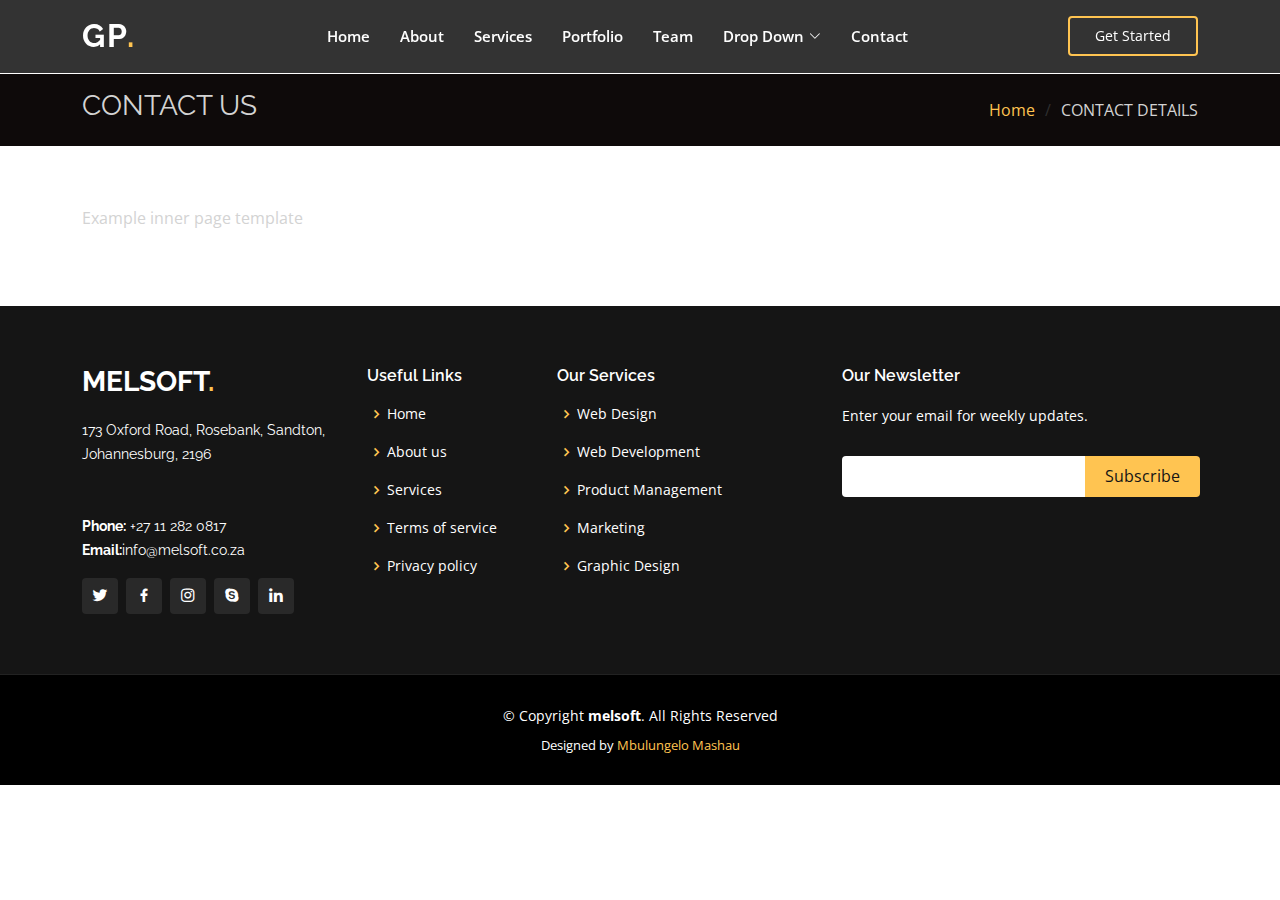
<file: inner-page.html>
<!DOCTYPE html>
<html lang="en">

<head>
  <meta charset="utf-8">
  <meta content="width=device-width, initial-scale=1.0" name="viewport">

  <title>Inner Page - Gp Bootstrap Template</title>
  <meta content="" name="description">
  <meta content="" name="keywords">

  <!-- Favicons -->
  <link href="assets/img/favicon.png" rel="icon">
  <link href="assets/img/apple-touch-icon.png" rel="apple-touch-icon">

  <!-- Google Fonts -->
  <link href="https://fonts.googleapis.com/css?family=Open+Sans:300,300i,400,400i,600,600i,700,700i|Raleway:300,300i,400,400i,500,500i,600,600i,700,700i|Poppins:300,300i,400,400i,500,500i,600,600i,700,700i" rel="stylesheet">

  <!-- Vendor CSS Files -->
  <link href="assets/vendor/aos/aos.css" rel="stylesheet">
  <link href="assets/vendor/bootstrap/css/bootstrap.min.css" rel="stylesheet">
  <link href="assets/vendor/bootstrap-icons/bootstrap-icons.css" rel="stylesheet">
  <link href="assets/vendor/boxicons/css/boxicons.min.css" rel="stylesheet">
  <link href="assets/vendor/glightbox/css/glightbox.min.css" rel="stylesheet">
  <link href="assets/vendor/remixicon/remixicon.css" rel="stylesheet">
  <link href="assets/vendor/swiper/swiper-bundle.min.css" rel="stylesheet">

  <!-- Template Main CSS File -->
  <link href="assets/css/style.css" rel="stylesheet">

  <!-- =======================================================
  * Template Name: Gp
  * Template URL: https://bootstrapmade.com/gp-free-multipurpose-html-bootstrap-template/
  * Updated: Mar 17 2024 with Bootstrap v5.3.3
  * Author: BootstrapMade.com
  * License: https://bootstrapmade.com/license/
  ======================================================== -->
</head>

<body>

  <!-- ======= Header ======= -->
  <header id="header" class="fixed-top header-inner-pages">
    <div class="container d-flex align-items-center justify-content-lg-between">

      <h1 class="logo me-auto me-lg-0"><a href="index.html">Gp<span>.</span></a></h1>
      <!-- Uncomment below if you prefer to use an image logo -->
      <!-- <a href="index.html" class="logo me-auto me-lg-0"><img src="assets/img/logo.png" alt="" class="img-fluid"></a>-->

      <nav id="navbar" class="navbar order-last order-lg-0">
        <ul>
          <li><a class="nav-link scrollto " href="#hero">Home</a></li>
          <li><a class="nav-link scrollto" href="#about">About</a></li>
          <li><a class="nav-link scrollto" href="#services">Services</a></li>
          <li><a class="nav-link scrollto " href="#portfolio">Portfolio</a></li>
          <li><a class="nav-link scrollto" href="#team">Team</a></li>
          <li class="dropdown"><a href="#"><span>Drop Down</span> <i class="bi bi-chevron-down"></i></a>
            <ul>
              <li><a href="#">Drop Down 1</a></li>
              <li class="dropdown"><a href="#"><span>Deep Drop Down</span> <i class="bi bi-chevron-right"></i></a>
                <ul>
                  <li><a href="#">Deep Drop Down 1</a></li>
                  <li><a href="#">Deep Drop Down 2</a></li>
                  <li><a href="#">Deep Drop Down 3</a></li>
                  <li><a href="#">Deep Drop Down 4</a></li>
                  <li><a href="#">Deep Drop Down 5</a></li>
                </ul>
              </li>
              <li><a href="#">Drop Down 2</a></li>
              <li><a href="#">Drop Down 3</a></li>
              <li><a href="#">Drop Down 4</a></li>
            </ul>
          </li>
          <li><a class="nav-link scrollto" href="#contact">Contact</a></li>
        </ul>
        <i class="bi bi-list mobile-nav-toggle"></i>
      </nav><!-- .navbar -->

      <a href="#about" class="get-started-btn scrollto">Get Started</a>

    </div>
  </header><!-- End Header -->

  <main id="main">

    <!-- ======= Breadcrumbs ======= -->
    <section class="breadcrumbs">
      <div class="container">

        <div class="d-flex justify-content-between align-items-center">
          <h2>CONTACT US</h2>
          <ol>
            <li><a href="index.html">Home</a></li>
            <li>CONTACT DETAILS</li>
          </ol>
        </div>

      </div>
    </section><!-- End Breadcrumbs -->

    <section class="inner-page">
      <div class="container">
        <p>
          Example inner page template
        </p>
      </div>
    </section>

  </main><!-- End #main -->

  <!-- ======= Footer ======= -->
  <footer id="footer">
    <div class="footer-top">
      <div class="container">
        <div class="row">

          <div class="col-lg-3 col-md-6">
            <div class="footer-info">
              <h3>MELSOFT<span>.</span></h3>
              <p>
                173 Oxford Road, Rosebank, Sandton, Johannesburg, 2196<br>
                <br><br>
                <strong>Phone:</strong> +27 11 282 0817<br>
                <strong>Email:</strong>info@melsoft.co.za <br>
              </p>
              <div class="social-links mt-3">
                <a href="#" class="twitter"><i class="bx bxl-twitter"></i></a>
                <a href="#" class="facebook"><i class="bx bxl-facebook"></i></a>
                <a href="#" class="instagram"><i class="bx bxl-instagram"></i></a>
                <a href="#" class="google-plus"><i class="bx bxl-skype"></i></a>
                <a href="#" class="linkedin"><i class="bx bxl-linkedin"></i></a>
              </div>
            </div>
          </div>

          <div class="col-lg-2 col-md-6 footer-links">
            <h4>Useful Links</h4>
            <ul>
              <li><i class="bx bx-chevron-right"></i> <a href="#">Home</a></li>
              <li><i class="bx bx-chevron-right"></i> <a href="#">About us</a></li>
              <li><i class="bx bx-chevron-right"></i> <a href="#">Services</a></li>
              <li><i class="bx bx-chevron-right"></i> <a href="#">Terms of service</a></li>
              <li><i class="bx bx-chevron-right"></i> <a href="#">Privacy policy</a></li>
            </ul>
          </div>

          <div class="col-lg-3 col-md-6 footer-links">
            <h4>Our Services</h4>
            <ul>
              <li><i class="bx bx-chevron-right"></i> <a href="#">Web Design</a></li>
              <li><i class="bx bx-chevron-right"></i> <a href="#">Web Development</a></li>
              <li><i class="bx bx-chevron-right"></i> <a href="#">Product Management</a></li>
              <li><i class="bx bx-chevron-right"></i> <a href="#">Marketing</a></li>
              <li><i class="bx bx-chevron-right"></i> <a href="#">Graphic Design</a></li>
            </ul>
          </div>

          <div class="col-lg-4 col-md-6 footer-newsletter">
            <h4>Our Newsletter</h4>
            <p>Enter your email for weekly updates.</p>
            <form action="" method="post">
              <input type="email" name="email"><input type="submit" value="Subscribe">
            </form>

          </div>

        </div>
      </div>
    </div>

    <div class="container">
      <div class="copyright">
        &copy; Copyright <strong><span>melsoft</span></strong>. All Rights Reserved
      </div>
      <div class="credits">
        <!-- All the links in the footer should remain intact. -->
        <!-- You can delete the links only if you purchased the pro version. -->
        <!-- Licensing information: https://bootstrapmade.com/license/ -->
        <!-- Purchase the pro version with working PHP/AJAX contact form: https://bootstrapmade.com/gp-free-multipurpose-html-bootstrap-template/ -->
        Designed by <a href="https://bootstrapmade.com/">Mbulungelo Mashau</a>
      </div>
    </div>
  </footer><!-- End Footer -->

  <div id="preloader"></div>
  <a href="#" class="back-to-top d-flex align-items-center justify-content-center"><i class="bi bi-arrow-up-short"></i></a>

  <!-- Vendor JS Files -->
  <script src="assets/vendor/purecounter/purecounter_vanilla.js"></script>
  <script src="assets/vendor/aos/aos.js"></script>
  <script src="assets/vendor/bootstrap/js/bootstrap.bundle.min.js"></script>
  <script src="assets/vendor/glightbox/js/glightbox.min.js"></script>
  <script src="assets/vendor/isotope-layout/isotope.pkgd.min.js"></script>
  <script src="assets/vendor/swiper/swiper-bundle.min.js"></script>
  <script src="assets/vendor/php-email-form/validate.js"></script>

  <!-- Template Main JS File -->
  <script src="assets/js/main.js"></script>

</body>

</html>
</file>
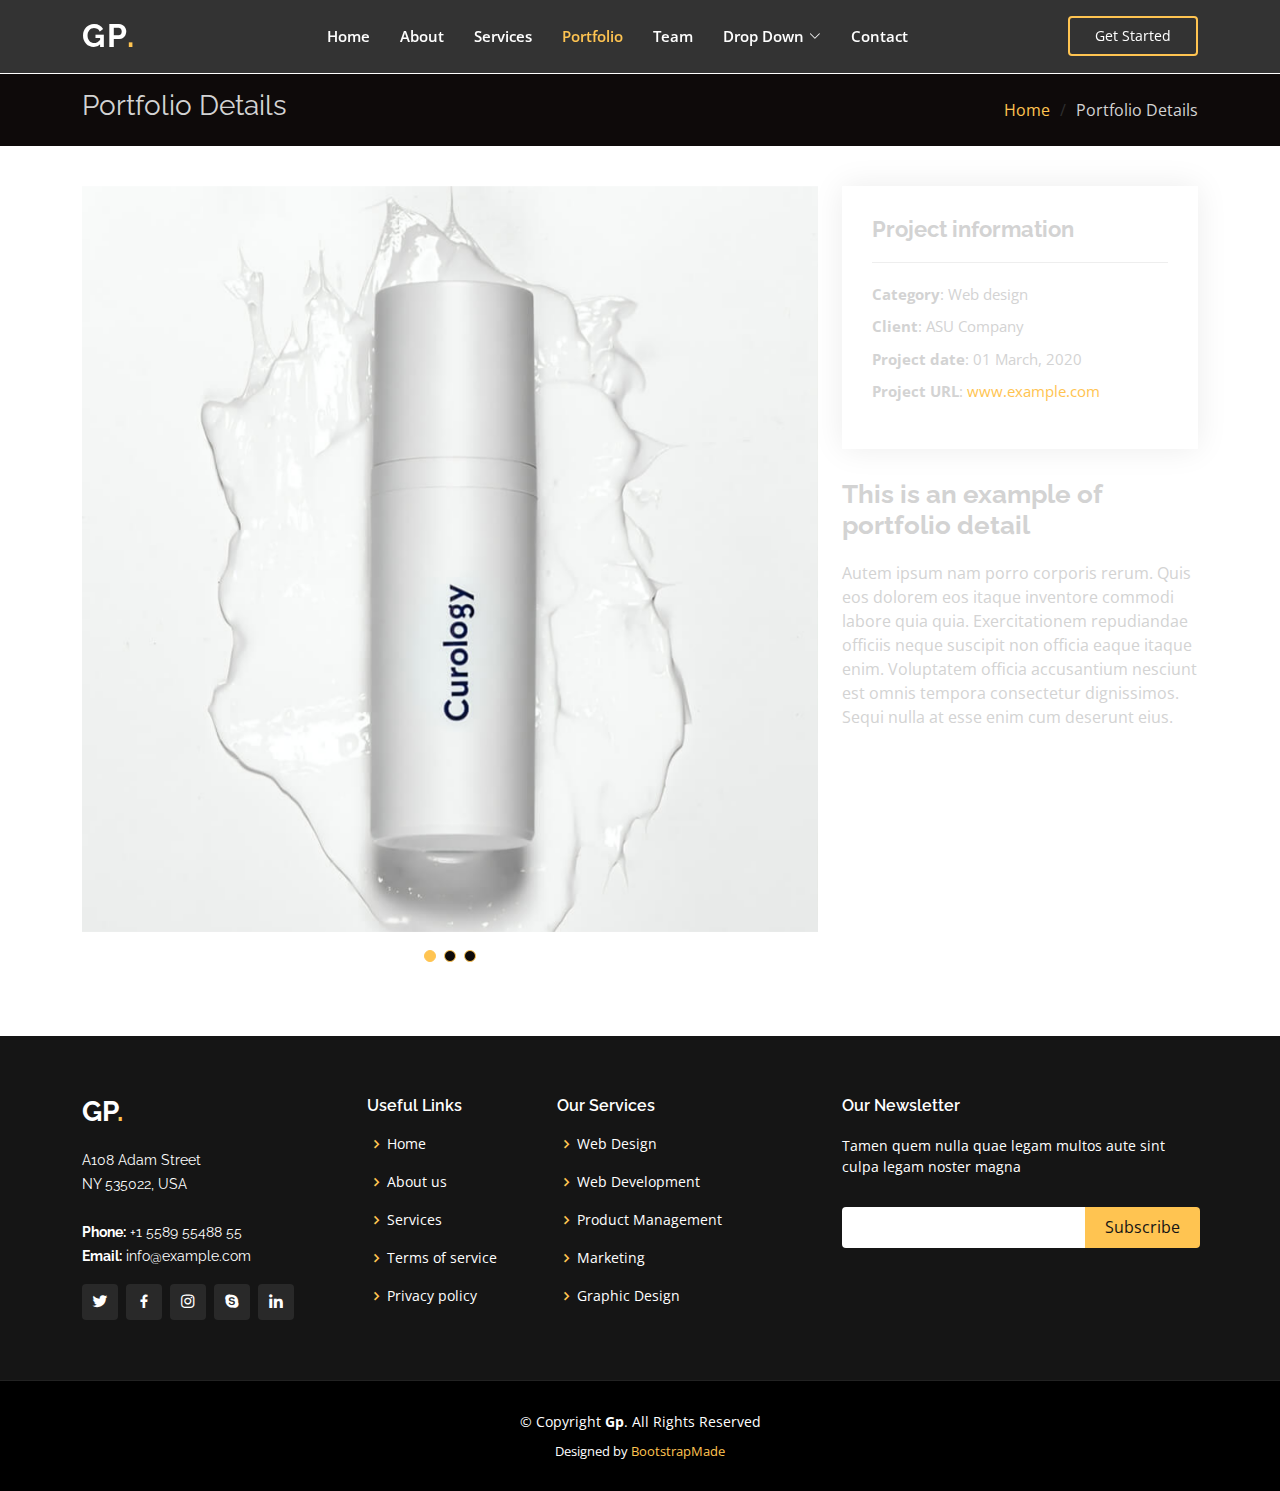
<file: portfolio-details.html>
<!DOCTYPE html>
<html lang="en">

<head>
  <meta charset="utf-8">
  <meta content="width=device-width, initial-scale=1.0" name="viewport">

  <title>Portfolio Details - Gp Bootstrap Template</title>
  <meta content="" name="description">
  <meta content="" name="keywords">

  <!-- Favicons -->
  <link href="assets/img/favicon.png" rel="icon">
  <link href="assets/img/apple-touch-icon.png" rel="apple-touch-icon">

  <!-- Google Fonts -->
  <link href="https://fonts.googleapis.com/css?family=Open+Sans:300,300i,400,400i,600,600i,700,700i|Raleway:300,300i,400,400i,500,500i,600,600i,700,700i|Poppins:300,300i,400,400i,500,500i,600,600i,700,700i" rel="stylesheet">

  <!-- Vendor CSS Files -->
  <link href="assets/vendor/aos/aos.css" rel="stylesheet">
  <link href="assets/vendor/bootstrap/css/bootstrap.min.css" rel="stylesheet">
  <link href="assets/vendor/bootstrap-icons/bootstrap-icons.css" rel="stylesheet">
  <link href="assets/vendor/boxicons/css/boxicons.min.css" rel="stylesheet">
  <link href="assets/vendor/glightbox/css/glightbox.min.css" rel="stylesheet">
  <link href="assets/vendor/remixicon/remixicon.css" rel="stylesheet">
  <link href="assets/vendor/swiper/swiper-bundle.min.css" rel="stylesheet">

  <!-- Template Main CSS File -->
  <link href="assets/css/style.css" rel="stylesheet">

  <!-- =======================================================
  * Template Name: Gp
  * Template URL: https://bootstrapmade.com/gp-free-multipurpose-html-bootstrap-template/
  * Updated: Mar 17 2024 with Bootstrap v5.3.3
  * Author: BootstrapMade.com
  * License: https://bootstrapmade.com/license/
  ======================================================== -->
</head>

<body>

  <!-- ======= Header ======= -->
  <header id="header" class="fixed-top header-inner-pages">
    <div class="container d-flex align-items-center justify-content-lg-between">

      <h1 class="logo me-auto me-lg-0"><a href="index.html">Gp<span>.</span></a></h1>
      <!-- Uncomment below if you prefer to use an image logo -->
      <!-- <a href="index.html" class="logo me-auto me-lg-0"><img src="assets/img/logo.png" alt="" class="img-fluid"></a>-->

      <nav id="navbar" class="navbar order-last order-lg-0">
        <ul>
          <li><a class="nav-link scrollto " href="#hero">Home</a></li>
          <li><a class="nav-link scrollto" href="#about">About</a></li>
          <li><a class="nav-link scrollto" href="#services">Services</a></li>
          <li><a class="nav-link scrollto active" href="#portfolio">Portfolio</a></li>
          <li><a class="nav-link scrollto" href="#team">Team</a></li>
          <li class="dropdown"><a href="#"><span>Drop Down</span> <i class="bi bi-chevron-down"></i></a>
            <ul>
              <li><a href="#">Drop Down 1</a></li>
              <li class="dropdown"><a href="#"><span>Deep Drop Down</span> <i class="bi bi-chevron-right"></i></a>
                <ul>
                  <li><a href="#">Deep Drop Down 1</a></li>
                  <li><a href="#">Deep Drop Down 2</a></li>
                  <li><a href="#">Deep Drop Down 3</a></li>
                  <li><a href="#">Deep Drop Down 4</a></li>
                  <li><a href="#">Deep Drop Down 5</a></li>
                </ul>
              </li>
              <li><a href="#">Drop Down 2</a></li>
              <li><a href="#">Drop Down 3</a></li>
              <li><a href="#">Drop Down 4</a></li>
            </ul>
          </li>
          <li><a class="nav-link scrollto" href="#contact">Contact</a></li>
        </ul>
        <i class="bi bi-list mobile-nav-toggle"></i>
      </nav><!-- .navbar -->

      <a href="#about" class="get-started-btn scrollto">Get Started</a>

    </div>
  </header><!-- End Header -->

  <main id="main">

    <!-- ======= Breadcrumbs ======= -->
    <section id="breadcrumbs" class="breadcrumbs">
      <div class="container">

        <div class="d-flex justify-content-between align-items-center">
          <h2>Portfolio Details</h2>
          <ol>
            <li><a href="index.html">Home</a></li>
            <li>Portfolio Details</li>
          </ol>
        </div>

      </div>
    </section><!-- End Breadcrumbs -->

    <!-- ======= Portfolio Details Section ======= -->
    <section id="portfolio-details" class="portfolio-details">
      <div class="container">

        <div class="row gy-4">

          <div class="col-lg-8">
            <div class="portfolio-details-slider swiper">
              <div class="swiper-wrapper align-items-center">

                <div class="swiper-slide">
                  <img src="assets/img/portfolio/portfolio-1.jpg" alt="">
                </div>

                <div class="swiper-slide">
                  <img src="assets/img/portfolio/portfolio-2.jpg" alt="">
                </div>

                <div class="swiper-slide">
                  <img src="assets/img/portfolio/portfolio-3.jpg" alt="">
                </div>

              </div>
              <div class="swiper-pagination"></div>
            </div>
          </div>

          <div class="col-lg-4">
            <div class="portfolio-info">
              <h3>Project information</h3>
              <ul>
                <li><strong>Category</strong>: Web design</li>
                <li><strong>Client</strong>: ASU Company</li>
                <li><strong>Project date</strong>: 01 March, 2020</li>
                <li><strong>Project URL</strong>: <a href="#">www.example.com</a></li>
              </ul>
            </div>
            <div class="portfolio-description">
              <h2>This is an example of portfolio detail</h2>
              <p>
                Autem ipsum nam porro corporis rerum. Quis eos dolorem eos itaque inventore commodi labore quia quia. Exercitationem repudiandae officiis neque suscipit non officia eaque itaque enim. Voluptatem officia accusantium nesciunt est omnis tempora consectetur dignissimos. Sequi nulla at esse enim cum deserunt eius.
              </p>
            </div>
          </div>

        </div>

      </div>
    </section><!-- End Portfolio Details Section -->

  </main><!-- End #main -->

  <!-- ======= Footer ======= -->
  <footer id="footer">
    <div class="footer-top">
      <div class="container">
        <div class="row">

          <div class="col-lg-3 col-md-6">
            <div class="footer-info">
              <h3>Gp<span>.</span></h3>
              <p>
                A108 Adam Street <br>
                NY 535022, USA<br><br>
                <strong>Phone:</strong> +1 5589 55488 55<br>
                <strong>Email:</strong> info@example.com<br>
              </p>
              <div class="social-links mt-3">
                <a href="#" class="twitter"><i class="bx bxl-twitter"></i></a>
                <a href="#" class="facebook"><i class="bx bxl-facebook"></i></a>
                <a href="#" class="instagram"><i class="bx bxl-instagram"></i></a>
                <a href="#" class="google-plus"><i class="bx bxl-skype"></i></a>
                <a href="#" class="linkedin"><i class="bx bxl-linkedin"></i></a>
              </div>
            </div>
          </div>

          <div class="col-lg-2 col-md-6 footer-links">
            <h4>Useful Links</h4>
            <ul>
              <li><i class="bx bx-chevron-right"></i> <a href="#">Home</a></li>
              <li><i class="bx bx-chevron-right"></i> <a href="#">About us</a></li>
              <li><i class="bx bx-chevron-right"></i> <a href="#">Services</a></li>
              <li><i class="bx bx-chevron-right"></i> <a href="#">Terms of service</a></li>
              <li><i class="bx bx-chevron-right"></i> <a href="#">Privacy policy</a></li>
            </ul>
          </div>

          <div class="col-lg-3 col-md-6 footer-links">
            <h4>Our Services</h4>
            <ul>
              <li><i class="bx bx-chevron-right"></i> <a href="#">Web Design</a></li>
              <li><i class="bx bx-chevron-right"></i> <a href="#">Web Development</a></li>
              <li><i class="bx bx-chevron-right"></i> <a href="#">Product Management</a></li>
              <li><i class="bx bx-chevron-right"></i> <a href="#">Marketing</a></li>
              <li><i class="bx bx-chevron-right"></i> <a href="#">Graphic Design</a></li>
            </ul>
          </div>

          <div class="col-lg-4 col-md-6 footer-newsletter">
            <h4>Our Newsletter</h4>
            <p>Tamen quem nulla quae legam multos aute sint culpa legam noster magna</p>
            <form action="" method="post">
              <input type="email" name="email"><input type="submit" value="Subscribe">
            </form>

          </div>

        </div>
      </div>
    </div>

    <div class="container">
      <div class="copyright">
        &copy; Copyright <strong><span>Gp</span></strong>. All Rights Reserved
      </div>
      <div class="credits">
        <!-- All the links in the footer should remain intact. -->
        <!-- You can delete the links only if you purchased the pro version. -->
        <!-- Licensing information: https://bootstrapmade.com/license/ -->
        <!-- Purchase the pro version with working PHP/AJAX contact form: https://bootstrapmade.com/gp-free-multipurpose-html-bootstrap-template/ -->
        Designed by <a href="https://bootstrapmade.com/">BootstrapMade</a>
      </div>
    </div>
  </footer><!-- End Footer -->

  <div id="preloader"></div>
  <a href="#" class="back-to-top d-flex align-items-center justify-content-center"><i class="bi bi-arrow-up-short"></i></a>

  <!-- Vendor JS Files -->
  <script src="assets/vendor/purecounter/purecounter_vanilla.js"></script>
  <script src="assets/vendor/aos/aos.js"></script>
  <script src="assets/vendor/bootstrap/js/bootstrap.bundle.min.js"></script>
  <script src="assets/vendor/glightbox/js/glightbox.min.js"></script>
  <script src="assets/vendor/isotope-layout/isotope.pkgd.min.js"></script>
  <script src="assets/vendor/swiper/swiper-bundle.min.js"></script>
  <script src="assets/vendor/php-email-form/validate.js"></script>

  <!-- Template Main JS File -->
  <script src="assets/js/main.js"></script>

</body>

</html>
</file>
<file: assets/css/style.css>
body {
  font-family: "Open Sans", sans-serif;
  color: lightgrey;
}

a {
  color: #ffc451;
  text-decoration: none;
}

a:hover {
  color: #ffd584;
  text-decoration: none;
}

h1,
h2,
h3,
h4,
h5,
h6 {
  font-family: "Raleway", sans-serif;
}

/*--------------------------------------------------------------
# Back to top button
--------------------------------------------------------------*/
.back-to-top {
  position: fixed;
  visibility: hidden;
  opacity: 0;
  right: 15px;
  bottom: 15px;
  z-index: 996;
  background: #ffc451;
  width: 40px;
  height: 40px;
  border-radius: 4px;
  transition: all 0.4s;
}

.back-to-top i {
  font-size: 28px;
  color: #151515;
  line-height: 0;
}

.back-to-top:hover {
  background: #151515;
}

.back-to-top:hover i {
  color: #ffc451;
}

.back-to-top.active {
  visibility: visible;
  opacity: 1;
}

/*--------------------------------------------------------------
# Preloader
--------------------------------------------------------------*/
#preloader {
  position: fixed;
  top: 0;
  left: 0;
  right: 0;
  bottom: 0;
  z-index: 9999;
  overflow: hidden;
  background: #151515;
}

#preloader:before {
  content: "";
  position: fixed;
  top: calc(50% - 0px);
  left: calc(50% - 30px);
  border: 6px solid #ffc451;
  border-top-color: #151515;
  border-bottom-color: #151515;
  border-radius: 50%;
  width: 60px;
  height: 60px;
  animation: animate-preloader 1s linear infinite;
}

@keyframes animate-preloader {
  0% {
    transform: rotate(0deg);
  }

  100% {
    transform: rotate(360deg);
  }
}

/*--------------------------------------------------------------
# Disable aos animation delay on mobile devices
--------------------------------------------------------------*/
@media screen and (max-width: 768px) {
  [data-aos-delay] {
    transition-delay: 0 !important;
  }
}

/*--------------------------------------------------------------
# Header
--------------------------------------------------------------*/
#header {
  transition: all 0.5s;
  z-index: 997;
  padding: 15px 0;
}

#header.header-scrolled,
#header.header-inner-pages {
  background: rgba(0, 0, 0, 0.8);
}

#header .logo {
  font-size: 32px;
  margin: 0;
  padding: 0;
  line-height: 1;
  font-weight: 700;
  letter-spacing: 2px;
  text-transform: uppercase;
}

#header .logo a {
  color: #fff;
}

#header .logo a span {
  color: #ffc451;
}

#header .logo img {
  max-height: 40px;
}

/*--------------------------------------------------------------
#  Get Startet Button
--------------------------------------------------------------*/
.get-started-btn {
  color: #fff;
  border-radius: 4px;
  padding: 7px 25px 8px 25px;
  white-space: nowrap;
  transition: 0.3s;
  font-size: 14px;
  display: inline-block;
  border: 2px solid #ffc451;
}

.get-started-btn:hover {
  background: #ffbb38;
  color: #343a40;
}

@media (max-width: 992px) {
  .get-started-btn {
    padding: 7px 20px 8px 20px;
    margin-right: 15px;
  }
}

/*--------------------------------------------------------------
# Navigation Menu
--------------------------------------------------------------*/
/**
* Desktop Navigation 
*/
.navbar {
  padding: 0;
}

.navbar ul {
  margin: 0;
  padding: 0;
  display: flex;
  list-style: none;
  align-items: center;
}

.navbar li {
  position: relative;
}

.navbar a,
.navbar a:focus {
  display: flex;
  align-items: center;
  justify-content: space-between;
  padding: 10px 0 10px 30px;
  font-size: 15px;
  font-weight: 600;
  color: #fff;
  white-space: nowrap;
  transition: 0.3s;
}

.navbar a i,
.navbar a:focus i {
  font-size: 12px;
  line-height: 0;
  margin-left: 5px;
}

.navbar a:hover,
.navbar .active,
.navbar .active:focus,
.navbar li:hover>a {
  color: #ffc451;
}

.navbar .dropdown ul {
  display: block;
  position: absolute;
  left: 14px;
  top: calc(100% + 30px);
  margin: 0;
  padding: 10px 0;
  z-index: 99;
  opacity: 0;
  visibility: hidden;
  background: #fff;
  box-shadow: 0px 0px 30px rgba(127, 137, 161, 0.25);
  transition: 0.3s;
}

.navbar .dropdown ul li {
  min-width: 200px;
}

.navbar .dropdown ul a {
  padding: 10px 20px;
  font-size: 14px;
  text-transform: none;
  color: #151515;
  font-weight: 400;
}

.navbar .dropdown ul a i {
  font-size: 12px;
}

.navbar .dropdown ul a:hover,
.navbar .dropdown ul .active:hover,
.navbar .dropdown ul li:hover>a {
  background-color: #ffc451;
}

.navbar .dropdown:hover>ul {
  opacity: 1;
  top: 100%;
  visibility: visible;
}

.navbar .dropdown .dropdown ul {
  top: 0;
  left: calc(100% - 30px);
  visibility: hidden;
}

.navbar .dropdown .dropdown:hover>ul {
  opacity: 1;
  top: 0;
  left: 100%;
  visibility: visible;
}

@media (max-width: 1366px) {
  .navbar .dropdown .dropdown ul {
    left: -90%;
  }

  .navbar .dropdown .dropdown:hover>ul {
    left: -100%;
  }
}

/**
* Mobile Navigation 
*/
.mobile-nav-toggle {
  color: #fff;
  font-size: 28px;
  cursor: pointer;
  display: none;
  line-height: 0;
  transition: 0.5s;
}

@media (max-width: 991px) {
  .mobile-nav-toggle {
    display: block;
  }

  .navbar ul {
    display: none;
  }
}

.navbar-mobile {
  position: fixed;
  overflow: hidden;
  top: 0;
  right: 0;
  left: 0;
  bottom: 0;
  background: rgba(0, 0, 0, 0.9);
  transition: 0.3s;
  z-index: 999;
}

.navbar-mobile .mobile-nav-toggle {
  position: absolute;
  top: 15px;
  right: 15px;
}

.navbar-mobile ul {
  display: block;
  position: absolute;
  top: 55px;
  right: 15px;
  bottom: 15px;
  left: 15px;
  padding: 10px 0;
  background-color: #131010;
  overflow-y: auto;
  transition: 0.3s;
}

.navbar-mobile a,
.navbar-mobile a:focus {
  padding: 10px 20px;
  font-size: 15px;
  color: #151515;
}

.navbar-mobile a:hover,
.navbar-mobile .active,
.navbar-mobile li:hover>a {
  color: #151515;
  background-color: #ffc451;
}

.navbar-mobile .getstarted,
.navbar-mobile .getstarted:focus {
  margin: 15px;
}

.navbar-mobile .dropdown ul {
  position: static;
  display: none;
  margin: 10px 20px;
  padding: 10px 0;
  z-index: 99;
  opacity: 1;
  visibility: visible;
  background: #fff;
  box-shadow: 0px 0px 30px rgba(127, 137, 161, 0.25);
}

.navbar-mobile .dropdown ul li {
  min-width: 200px;
}

.navbar-mobile .dropdown ul a {
  padding: 10px 20px;
  color: #151515;
}

.navbar-mobile .dropdown ul a i {
  font-size: 12px;
}

.navbar-mobile .dropdown ul a:hover,
.navbar-mobile .dropdown ul .active:hover,
.navbar-mobile .dropdown ul li:hover>a {
  background-color: #ffc451;
}

.navbar-mobile .dropdown>.dropdown-active {
  display: block;
}

/*--------------------------------------------------------------
# Hero Section
--------------------------------------------------------------*/
#hero {
  width: 100%;
  min-height: 100vh;
  background: url("../img/hero-bg.jpg") top center;
  background-size: cover;
  position: relative;
}

#hero:before {
  content: "";
  background: rgba(0, 0, 0, 0.6);
  position: absolute;
  bottom: 0;
  top: 0;
  left: 0;
  right: 0;
}

#hero .container {
  position: relative;
  padding-top: 74px;
  text-align: center;
}

#hero h1 {
  margin: 0;
  font-size: 56px;
  font-weight: 700;
  line-height: 64px;
  color: #fff;
  font-family: "Poppins", sans-serif;
}

#hero h1 span {
  color: #ffc451;
}

#hero h2 {
  color: rgba(255, 255, 255, 0.9);
  margin: 10px 0 0 0;
  font-size: 24px;
}

#hero .icon-box {
  padding: 30px 20px;
  transition: ease-in-out 0.3s;
  border: 1px solid rgba(255, 255, 255, 0.3);
  height: 100%;
  text-align: center;
}

#hero .icon-box i {
  font-size: 32px;
  line-height: 1;
  color: #ffc451;
}

#hero .icon-box h3 {
  font-weight: 700;
  margin: 10px 0 0 0;
  padding: 0;
  line-height: 1;
  font-size: 20px;
  line-height: 26px;
}

#hero .icon-box h3 a {
  color: #fff;
  transition: ease-in-out 0.3s;
}

#hero .icon-box h3 a:hover {
  color: #ffc451;
}

#hero .icon-box:hover {
  border-color: #ffc451;
}

@media (min-width: 1024px) {
  #hero {
    background-attachment: fixed;
  }
}

@media (max-width: 768px) {
  #hero h1 {
    font-size: 28px;
    line-height: 36px;
  }

  #hero h2 {
    font-size: 20px;
    line-height: 24px;
  }
}

/*--------------------------------------------------------------
# Sections General
--------------------------------------------------------------*/
section {
  padding: 60px 0;
  overflow: hidden;
}

.section-title {
  padding-bottom: 40px;
}

.section-title h2 {
  font-size: 14px;
  font-weight: 500;
  padding: 0;
  line-height: 1px;
  margin: 0 0 5px 0;
  letter-spacing: 2px;
  text-transform: uppercase;
  color: #130e0e;
  font-family: "Poppins", sans-serif;
}

.section-title h2::after {
  content: "";
  width: 120px;
  height: 1px;
  display: inline-block;
  background: #272522;
  margin: 4px 10px;
}

.section-title p {
  margin: 0;
  margin: 0;
  font-size: 36px;
  font-weight: 700;
  text-transform: uppercase;
  font-family: "Poppins", sans-serif;
  color: #151515;
}

/*--------------------------------------------------------------
# About
--------------------------------------------------------------*/
.about .content h3 {
  font-weight: 700;
  font-size: 28px;
  font-family: "Poppins", sans-serif;
}

.about .content ul {
  list-style: none;
  padding: 0;
}

.about .content ul li {
  padding: 0 0 8px 26px;
  position: relative;
}

.about .content ul i {
  position: absolute;
  font-size: 20px;
  left: 0;
  top: -3px;
  color: #ffc451;
}

.about .content p:last-child {
  margin-bottom: 0;
}

/*--------------------------------------------------------------
# Clients
--------------------------------------------------------------*/
.clients {
  padding-top: 20px;
}

.clients .swiper-slide img {
  opacity: 0.5;
  transition: 0.3s;
  filter: grayscale(100);
}

.clients .swiper-slide img:hover {
  filter: none;
  opacity: 1;
}

.clients .swiper-pagination {
  margin-top: 20px;
  position: relative;
}

.clients .swiper-pagination .swiper-pagination-bullet {
  width: 12px;
  height: 12px;
  background-color: #0a0808;
  opacity: 1;
  background-color: #080707;
}

.clients .swiper-pagination .swiper-pagination-bullet-active {
  background-color: #ffc451;
}

/*--------------------------------------------------------------
# Features
--------------------------------------------------------------*/
.features {
  padding-top: 20px;
}

.features .icon-box {
  padding-left: 15px;
}

.features .icon-box h4 {
  font-size: 20px;
  font-weight: 700;
  margin: 5px 0 10px 60px;
}

.features .icon-box i {
  font-size: 48px;
  float: left;
  color: #ffc451;
}

.features .icon-box p {
  font-size: 15px;
  color: #9e8f8f;
  margin-left: 60px;
}

.features .image {
  background-position: center center;
  background-repeat: no-repeat;
  background-size: cover;
  min-height: 400px;
}

/*--------------------------------------------------------------
# Services
--------------------------------------------------------------*/
.services .icon-box {
  text-align: center;
  border: 1px solid #f1ecec;
  padding: 80px 20px;
  transition: all ease-in-out 0.3s;
  background: #131010;
}

.services .icon-box .icon {
  margin: 0 auto;
  width: 64px;
  height: 64px;
  background: #0a0a09;
  border-radius: 4px;
  display: flex;
  align-items: center;
  justify-content: center;
  margin-bottom: 20px;
  transition: 0.3s;
}

.services .icon-box .icon i {
  color: #151515;
  font-size: 28px;
  transition: ease-in-out 0.3s;
}

.services .icon-box h4 {
  font-weight: 700;
  margin-bottom: 15px;
  font-size: 24px;
}

.services .icon-box h4 a {
  color: #151515;
  transition: ease-in-out 0.3s;
}

.services .icon-box h4 a:hover {
  color: #ffc451;
}

.services .icon-box p {
  line-height: 24px;
  font-size: 14px;
  margin-bottom: 0;
}

.services .icon-box:hover {
  border-color: #fff;
  box-shadow: 0px 0 25px 0 rgba(0, 0, 0, 0.1);
  transform: translateY(-10px);
}

/*--------------------------------------------------------------
# Cta
--------------------------------------------------------------*/
.cta {
  background: linear-gradient(rgba(2, 2, 2, 0.5), rgba(0, 0, 0, 0.5)), url("../img/cta-bg.jpg") fixed center center;
  background-size: cover;
  padding: 60px 0;
}

.cta h3 {
  color: #fff;
  font-size: 28px;
  font-weight: 700;
}

.cta p {
  color: #fff;
}

.cta .cta-btn {
  font-family: "Raleway", sans-serif;
  font-weight: 600;
  font-size: 16px;
  letter-spacing: 1px;
  display: inline-block;
  padding: 8px 28px;
  border-radius: 4px;
  transition: 0.5s;
  margin-top: 10px;
  border: 2px solid #fff;
  color: #fff;
}

.cta .cta-btn:hover {
  background: #ffc451;
  border-color: #ffc451;
  color: #151515;
}

/*--------------------------------------------------------------
# Portfolio
--------------------------------------------------------------*/
.portfolio .portfolio-item {
  margin-bottom: 30px;
}

.portfolio #portfolio-flters {
  padding: 0;
  margin: 0 auto 20px auto;
  list-style: none;
  text-align: center;
}

.portfolio #portfolio-flters li {
  cursor: pointer;
  display: inline-block;
  padding: 8px 15px 10px 15px;
  font-size: 14px;
  font-weight: 600;
  line-height: 1;
  text-transform: uppercase;
  color: #d1cbcb;
  margin-bottom: 5px;
  transition: all 0.3s ease-in-out;
  border-radius: 3px;
}

.portfolio #portfolio-flters li:hover,
.portfolio #portfolio-flters li.filter-active {
  color: #151515;
  background: #ffc451;
}

.portfolio #portfolio-flters li:last-child {
  margin-right: 0;
}

.portfolio .portfolio-wrap {
  transition: 0.3s;
  position: relative;
  overflow: hidden;
  z-index: 1;
  background: rgba(21, 21, 21, 0.6);
}

.portfolio .portfolio-wrap::before {
  content: "";
  background: rgba(21, 21, 21, 0.6);
  position: absolute;
  left: 0;
  right: 0;
  top: 0;
  bottom: 0;
  transition: all ease-in-out 0.3s;
  z-index: 2;
  opacity: 0;
}

.portfolio .portfolio-wrap img {
  transition: all ease-in-out 0.3s;
}

.portfolio .portfolio-wrap .portfolio-info {
  opacity: 0;
  position: absolute;
  top: 0;
  left: 0;
  right: 0;
  bottom: 0;
  z-index: 3;
  transition: all ease-in-out 0.3s;
  display: flex;
  flex-direction: column;
  justify-content: flex-end;
  align-items: flex-start;
  padding: 20px;
}

.portfolio .portfolio-wrap .portfolio-info h4 {
  font-size: 20px;
  color: #fff;
  font-weight: 600;
}

.portfolio .portfolio-wrap .portfolio-info p {
  color: whitesmoke;
  font-size: 14px;
  text-transform: uppercase;
  padding: 0;
  margin: 0;
  font-style: italic;
}

.portfolio .portfolio-wrap .portfolio-links {
  text-align: center;
  z-index: 4;
}

.portfolio .portfolio-wrap .portfolio-links a {
  color: #fff;
  margin: 0 5px 0 0;
  font-size: 28px;
  display: inline-block;
  transition: 0.3s;
}

.portfolio .portfolio-wrap .portfolio-links a:hover {
  color: #ffc451;
}

.portfolio .portfolio-wrap:hover::before {
  opacity: 1;
}

.portfolio .portfolio-wrap:hover img {
  transform: scale(1.2);
}

.portfolio .portfolio-wrap:hover .portfolio-info {
  opacity: 1;
}

/*--------------------------------------------------------------
# Portfolio Details
--------------------------------------------------------------*/
.portfolio-details {
  padding-top: 40px;
}

.portfolio-details .portfolio-details-slider img {
  width: 100%;
}

.portfolio-details .portfolio-details-slider .swiper-pagination {
  margin-top: 20px;
  position: relative;
}

.portfolio-details .portfolio-details-slider .swiper-pagination .swiper-pagination-bullet {
  width: 12px;
  height: 12px;
  background-color: #0e0a0a;
  opacity: 1;
  border: 1px solid #ffc451;
}

.portfolio-details .portfolio-details-slider .swiper-pagination .swiper-pagination-bullet-active {
  background-color: #ffc451;
}

.portfolio-details .portfolio-info {
  padding: 30px;
  box-shadow: 0px 0 30px rgba(21, 21, 21, 0.08);
}

.portfolio-details .portfolio-info h3 {
  font-size: 22px;
  font-weight: 700;
  margin-bottom: 20px;
  padding-bottom: 20px;
  border-bottom: 1px solid #eee;
}

.portfolio-details .portfolio-info ul {
  list-style: none;
  padding: 0;
  font-size: 15px;
}

.portfolio-details .portfolio-info ul li+li {
  margin-top: 10px;
}

.portfolio-details .portfolio-description {
  padding-top: 30px;
}

.portfolio-details .portfolio-description h2 {
  font-size: 26px;
  font-weight: 700;
  margin-bottom: 20px;
}

.portfolio-details .portfolio-description p {
  padding: 0;
}

/*--------------------------------------------------------------
# Counts
--------------------------------------------------------------*/
.counts .content {
  padding: 30px 0;
}

.counts .content h3 {
  font-weight: 700;
  font-size: 34px;
  color: #151515;
}

.counts .content p {
  margin-bottom: 0;
}

.counts .content .count-box {
  padding: 20px 0;
  width: 100%;
}

.counts .content .count-box i {
  display: block;
  font-size: 36px;
  color: #ffc451;
  float: left;
}

.counts .content .count-box span {
  font-size: 36px;
  line-height: 30px;
  display: block;
  font-weight: 700;
  color: #151515;
  margin-left: 50px;
}

.counts .content .count-box p {
  padding: 15px 0 0 0;
  margin: 0 0 0 50px;
  font-family: "Raleway", sans-serif;
  font-size: 14px;
  color: #3b3b3b;
}

.counts .content .count-box a {
  font-weight: 600;
  display: block;
  margin-top: 20px;
  color: #3b3b3b;
  font-size: 15px;
  font-family: "Poppins", sans-serif;
  transition: ease-in-out 0.3s;
}

.counts .content .count-box a:hover {
  color: whitesmoke;
}

.counts .image {
  background: url("../img/counts-img.jpg") center center no-repeat;
  background-size: cover;
  min-height: 400px;
}

@media (max-width: 991px) {
  .counts .image {
    text-align: center;
  }

  .counts .image img {
    max-width: 80%;
  }
}

@media (max-width: 667px) {
  .counts .image img {
    max-width: 100%;
  }
}

/*--------------------------------------------------------------
# Testimonials
--------------------------------------------------------------*/
.testimonials {
  padding: 80px 0;
  background: url("../img/testimonials-bg.jpg") no-repeat;
  background-position: center center;
  background-size: cover;
  position: relative;
}

.testimonials::before {
  content: "";
  position: absolute;
  left: 0;
  right: 0;
  top: 0;
  bottom: 0;
  background: rgba(0, 0, 0, 0.7);
}

.testimonials .section-header {
  margin-bottom: 40px;
}

.testimonials .testimonials-carousel,
.testimonials .testimonials-slider {
  overflow: hidden;
}

.testimonials .testimonial-item {
  text-align: center;
  color: #fff;
}

.testimonials .testimonial-item .testimonial-img {
  width: 100px;
  border-radius: 50%;
  border: 6px solid rgba(255, 255, 255, 0.15);
  margin: 0 auto;
}

.testimonials .testimonial-item h3 {
  font-size: 20px;
  font-weight: bold;
  margin: 10px 0 5px 0;
  color: #fff;
}

.testimonials .testimonial-item h4 {
  font-size: 14px;
  color: #ddd;
  margin: 0 0 15px 0;
}

.testimonials .testimonial-item .quote-icon-left,
.testimonials .testimonial-item .quote-icon-right {
  color: rgba(255, 255, 255, 0.6);
  font-size: 26px;
}

.testimonials .testimonial-item .quote-icon-left {
  display: inline-block;
  left: -5px;
  position: relative;
}

.testimonials .testimonial-item .quote-icon-right {
  display: inline-block;
  right: -5px;
  position: relative;
  top: 10px;
}

.testimonials .testimonial-item p {
  font-style: italic;
  margin: 0 auto 15px auto;
  color: #eee;
}

.testimonials .swiper-pagination {
  margin-top: 20px;
  position: relative;
}

.testimonials .swiper-pagination .swiper-pagination-bullet {
  width: 12px;
  height: 12px;
  background-color: rgba(255, 255, 255, 0.4);
  opacity: 0.5;
}

.testimonials .swiper-pagination .swiper-pagination-bullet-active {
  background-color: #ffc451;
  opacity: 1;
}

@media (min-width: 1024px) {
  .testimonials {
    background-attachment: fixed;
  }
}

@media (min-width: 992px) {
  .testimonials .testimonial-item p {
    width: 80%;
  }
}

/*--------------------------------------------------------------
# Team
--------------------------------------------------------------*/
.team {
  background: #fff;
  padding: 60px 0;
}

.team .member {
  margin-bottom: 20px;
  overflow: hidden;
  border-radius: 5px;
  background: #fff;
  box-shadow: 0px 2px 15px rgba(0, 0, 0, 0.1);
}

.team .member .member-img {
  position: relative;
  overflow: hidden;
}

.team .member .social {
  position: absolute;
  left: 0;
  bottom: 30px;
  right: 0;
  opacity: 0;
  transition: ease-in-out 0.3s;
  text-align: center;
}

.team .member .social a {
  transition: color 0.3s;
  color: #151515;
  margin: 0 3px;
  border-radius: 4px;
  width: 36px;
  height: 36px;
  background: rgba(255, 255, 255, 0.8);
  transition: ease-in-out 0.3s;
  color: #484848;
  display: inline-flex;
  justify-content: center;
  align-items: center;
}

.team .member .social a:hover {
  color: #151515;
  background: #ffc451;
}

.team .member .social i {
  font-size: 18px;
  line-height: 0;
}

.team .member .member-info {
  padding: 25px 15px;
}

.team .member .member-info h4 {
  font-weight: 700;
  margin-bottom: 5px;
  font-size: 18px;
  color: #151515;
}

.team .member .member-info span {
  display: block;
  font-size: 13px;
  font-weight: 400;
  color: #aaaaaa;
}

.team .member .member-info p {
  font-style: italic;
  font-size: 14px;
  line-height: 26px;
  color: #777777;
}

.team .member:hover .social {
  opacity: 1;
  bottom: 15px;
}

/*--------------------------------------------------------------
# Contact
--------------------------------------------------------------*/
.contact .info {
  width: 100%;
  background: #fff;
}

.contact .info i {
  font-size: 20px;
  background: #ffc451;
  color: #151515;
  float: left;
  width: 44px;
  height: 44px;
  display: flex;
  justify-content: center;
  align-items: center;
  border-radius: 4px;
  transition: all 0.3s ease-in-out;
}

.contact .info h4 {
  padding: 0 0 0 60px;
  font-size: 22px;
  font-weight: 600;
  margin-bottom: 5px;
  color: #151515;
}

.contact .info p {
  padding: 0 0 0 60px;
  margin-bottom: 0;
  font-size: 14px;
  color: #484848;
}

.contact .info .email,
.contact .info .phone {
  margin-top: 40px;
}

.contact .php-email-form {
  width: 100%;
  background: #fff;
}

.contact .php-email-form .form-group {
  padding-bottom: 8px;
}

.contact .php-email-form .error-message {
  display: none;
  color: #fff;
  background: #ed3c0d;
  text-align: left;
  padding: 15px;
  font-weight: 600;
}

.contact .php-email-form .error-message br+br {
  margin-top: 25px;
}

.contact .php-email-form .sent-message {
  display: none;
  color: #fff;
  background: #18d26e;
  text-align: center;
  padding: 15px;
  font-weight: 600;
}

.contact .php-email-form .loading {
  display: none;
  background: #fff;
  text-align: center;
  padding: 15px;
}

.contact .php-email-form .loading:before {
  content: "";
  display: inline-block;
  border-radius: 50%;
  width: 24px;
  height: 24px;
  margin: 0 10px -6px 0;
  border: 3px solid #18d26e;
  border-top-color: #eee;
  animation: animate-loading 1s linear infinite;
}

.contact .php-email-form input,
.contact .php-email-form textarea {
  border-radius: 0;
  box-shadow: none;
  font-size: 14px;
  border-radius: 4px;
}

.contact .php-email-form input:focus,
.contact .php-email-form textarea:focus {
  border-color: #ffc451;
}

.contact .php-email-form input {
  height: 44px;
}

.contact .php-email-form textarea {
  padding: 10px 12px;
}

.contact .php-email-form button[type=submit] {
  background: #ffc451;
  border: 0;
  padding: 10px 24px;
  color: #151515;
  transition: 0.4s;
  border-radius: 4px;
}

.contact .php-email-form button[type=submit]:hover {
  background: #ffcd6b;
}

@keyframes animate-loading {
  0% {
    transform: rotate(0deg);
  }

  100% {
    transform: rotate(360deg);
  }
}

/*--------------------------------------------------------------
# Breadcrumbs
--------------------------------------------------------------*/
.breadcrumbs {
  padding: 15px 0;
  background: rgb(14, 10, 10);
  min-height: 40px;
  margin-top: 74px;
}

.breadcrumbs h2 {
  font-size: 28px;
  font-weight: 400;
}

.breadcrumbs ol {
  display: flex;
  flex-wrap: wrap;
  list-style: none;
  padding: 0;
  margin: 0;
}

.breadcrumbs ol li+li {
  padding-left: 10px;
}

.breadcrumbs ol li+li::before {
  display: inline-block;
  padding-right: 10px;
  color: #2f2f2f;
  content: "/";
}

@media (max-width: 992px) {
  .breadcrumbs {
    margin-top: 68px;
  }

  .breadcrumbs .d-flex {
    display: block !important;
  }

  .breadcrumbs ol {
    display: block;
  }

  .breadcrumbs ol li {
    display: inline-block;
  }
}

/*--------------------------------------------------------------
# Footer
--------------------------------------------------------------*/
#footer {
  background: black;
  padding: 0 0 30px 0;
  color: #fff;
  font-size: 14px;
}

#footer .footer-top {
  background: #151515;
  border-bottom: 1px solid #222222;
  padding: 60px 0 30px 0;
}

#footer .footer-top .footer-info {
  margin-bottom: 30px;
}

#footer .footer-top .footer-info h3 {
  font-size: 28px;
  margin: 0 0 20px 0;
  padding: 2px 0 2px 0;
  line-height: 1;
  font-weight: 700;
  text-transform: uppercase;
}

#footer .footer-top .footer-info h3 span {
  color: #ffc451;
}

#footer .footer-top .footer-info p {
  font-size: 14px;
  line-height: 24px;
  margin-bottom: 0;
  font-family: "Raleway", sans-serif;
  color: #fff;
}

#footer .footer-top .social-links a {
  font-size: 18px;
  display: inline-block;
  background: #292929;
  color: #fff;
  line-height: 1;
  padding: 8px 0;
  margin-right: 4px;
  border-radius: 4px;
  text-align: center;
  width: 36px;
  height: 36px;
  transition: 0.3s;
}

#footer .footer-top .social-links a:hover {
  background: #ffc451;
  color: #151515;
  text-decoration: none;
}

#footer .footer-top h4 {
  font-size: 16px;
  font-weight: 600;
  color: #fff;
  position: relative;
  padding-bottom: 12px;
}

#footer .footer-top .footer-links {
  margin-bottom: 30px;
}

#footer .footer-top .footer-links ul {
  list-style: none;
  padding: 0;
  margin: 0;
}

#footer .footer-top .footer-links ul i {
  padding-right: 2px;
  color: #ffc451;
  font-size: 18px;
  line-height: 1;
}

#footer .footer-top .footer-links ul li {
  padding: 10px 0;
  display: flex;
  align-items: center;
}

#footer .footer-top .footer-links ul li:first-child {
  padding-top: 0;
}

#footer .footer-top .footer-links ul a {
  color: #fff;
  transition: 0.3s;
  display: inline-block;
  line-height: 1;
}

#footer .footer-top .footer-links ul a:hover {
  color: #ffc451;
}

#footer .footer-top .footer-newsletter form {
  margin-top: 30px;
  background: #fff;
  padding: 6px 10px;
  position: relative;
  border-radius: 4px;
}

#footer .footer-top .footer-newsletter form input[type=email] {
  border: 0;
  padding: 4px;
  width: calc(100% - 110px);
}

#footer .footer-top .footer-newsletter form input[type=submit] {
  position: absolute;
  top: 0;
  right: -2px;
  bottom: 0;
  border: 0;
  background: none;
  font-size: 16px;
  padding: 0 20px;
  background: #ffc451;
  color: #151515;
  transition: 0.3s;
  border-radius: 0 4px 4px 0;
}

#footer .footer-top .footer-newsletter form input[type=submit]:hover {
  background: #ffcd6b;
}

#footer .copyright {
  text-align: center;
  padding-top: 30px;
}

#footer .credits {
  padding-top: 10px;
  text-align: center;
  font-size: 13px;
  color: #fff;
}
</file>
